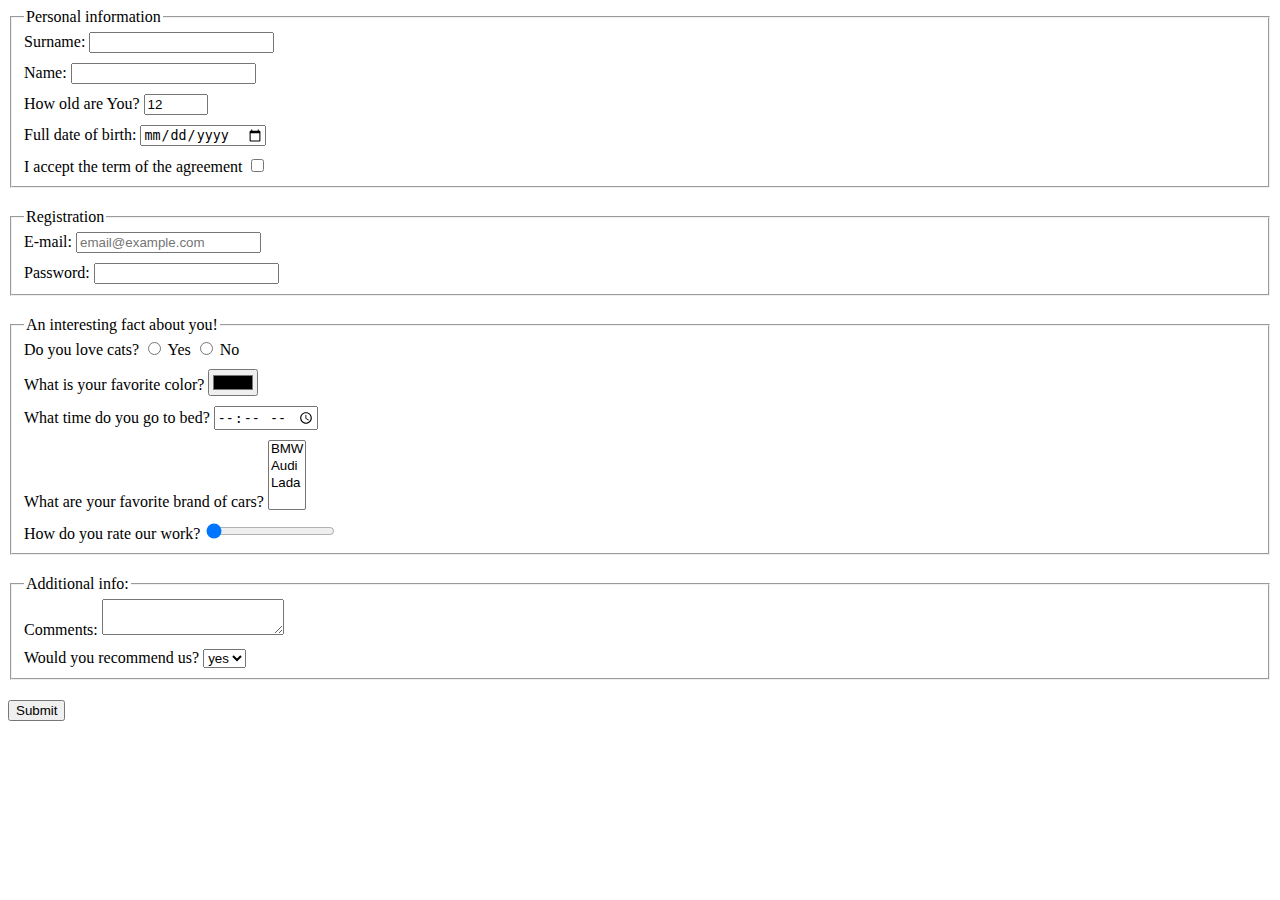
<file: index.html>
<!doctype html><html lang="en"><head><meta charset="UTF-8"><meta name="viewport" content="width=device-width, user-scalable=no, initial-scale=1.0, maximum-scale=1.0, minimum-scale=1.0"><meta http-equiv="X-UA-Compatible" content="ie=edge"><title>HTML Form</title><link rel="stylesheet" href="style.5d8f1fef.css"></head><body> <script type="text/javascript" src="main.e97352c4.js"></script> <form action="https://mate-academy-form-lesson.herokuapp.com/create-application" method="post"> <fieldset class="fieldset"> <legend>Personal information</legend> <label class="label" for="surname"> Surname: <input type="text" name="surname" id="surname"> </label> <label class="label" for="name"> Name: <input type="text" name="name" id="name"> </label> <label class="label" for="old"> How old are You? <input type="number" name="old" id="old" value="12" min="1" max="100"> </label> <label class="label" for="date"> Full date of birth: <input type="date" name="date" id="date"> </label> <label class="label" for="checkbox"> I accept the term of the agreement <input type="checkbox" name="checkbox" id="checkbox" required> </label> </fieldset> <fieldset class="fieldset"> <legend>Registration</legend> <label class="label" for="email"> E-mail: <input type="email" name="email" id="email" placeholder="email@example.com"> </label> <label class="label" for="pass"> Password: <input type="password" name="pass" id="pass" minlength="6" maxlength="12"> </label> </fieldset> <fieldset class="fieldset"> <legend>An interesting fact about you!</legend> <div class="div"> <label class="inline label"> Do you love cats? <label class="inline"> <input type="radio" name="love" id="yes"> Yes </label> <label class="inline label"> <input type="radio" name="love" id="no"> No </label> </label> </div> <label class="label" for="color"> What is your favorite color? <input type="color" name="color" id="color"> </label> <label class="label" for="time"> What time do you go to bed? <input type="time" name="time" id="time"> </label> <label class="label" for="cars"> What are your favorite brand of cars? <select name="cars" id="cars" multiple> <option value="BMW">BMW</option> <option value="Audi">Audi</option> <option value="Lada">Lada</option> </select> </label> <label class="label" for="range"> How do you rate our work? <input type="range" name="range" id="range" value="0"> </label> </fieldset> <fieldset class="fieldset"> <legend>Additional info:</legend> Comments: <textarea name="comments" id="comments" cols="20" rows="2" autocomplete="off">
        </textarea> <label class="recommend label" for="recommend"> Would you recommend us? <select name="recommend" id="recommend"> <option value="yes">yes</option> <option value="no">no</option> </select> </label> </fieldset> <button type="submit">Submit</button> </form> </body></html>
</file>
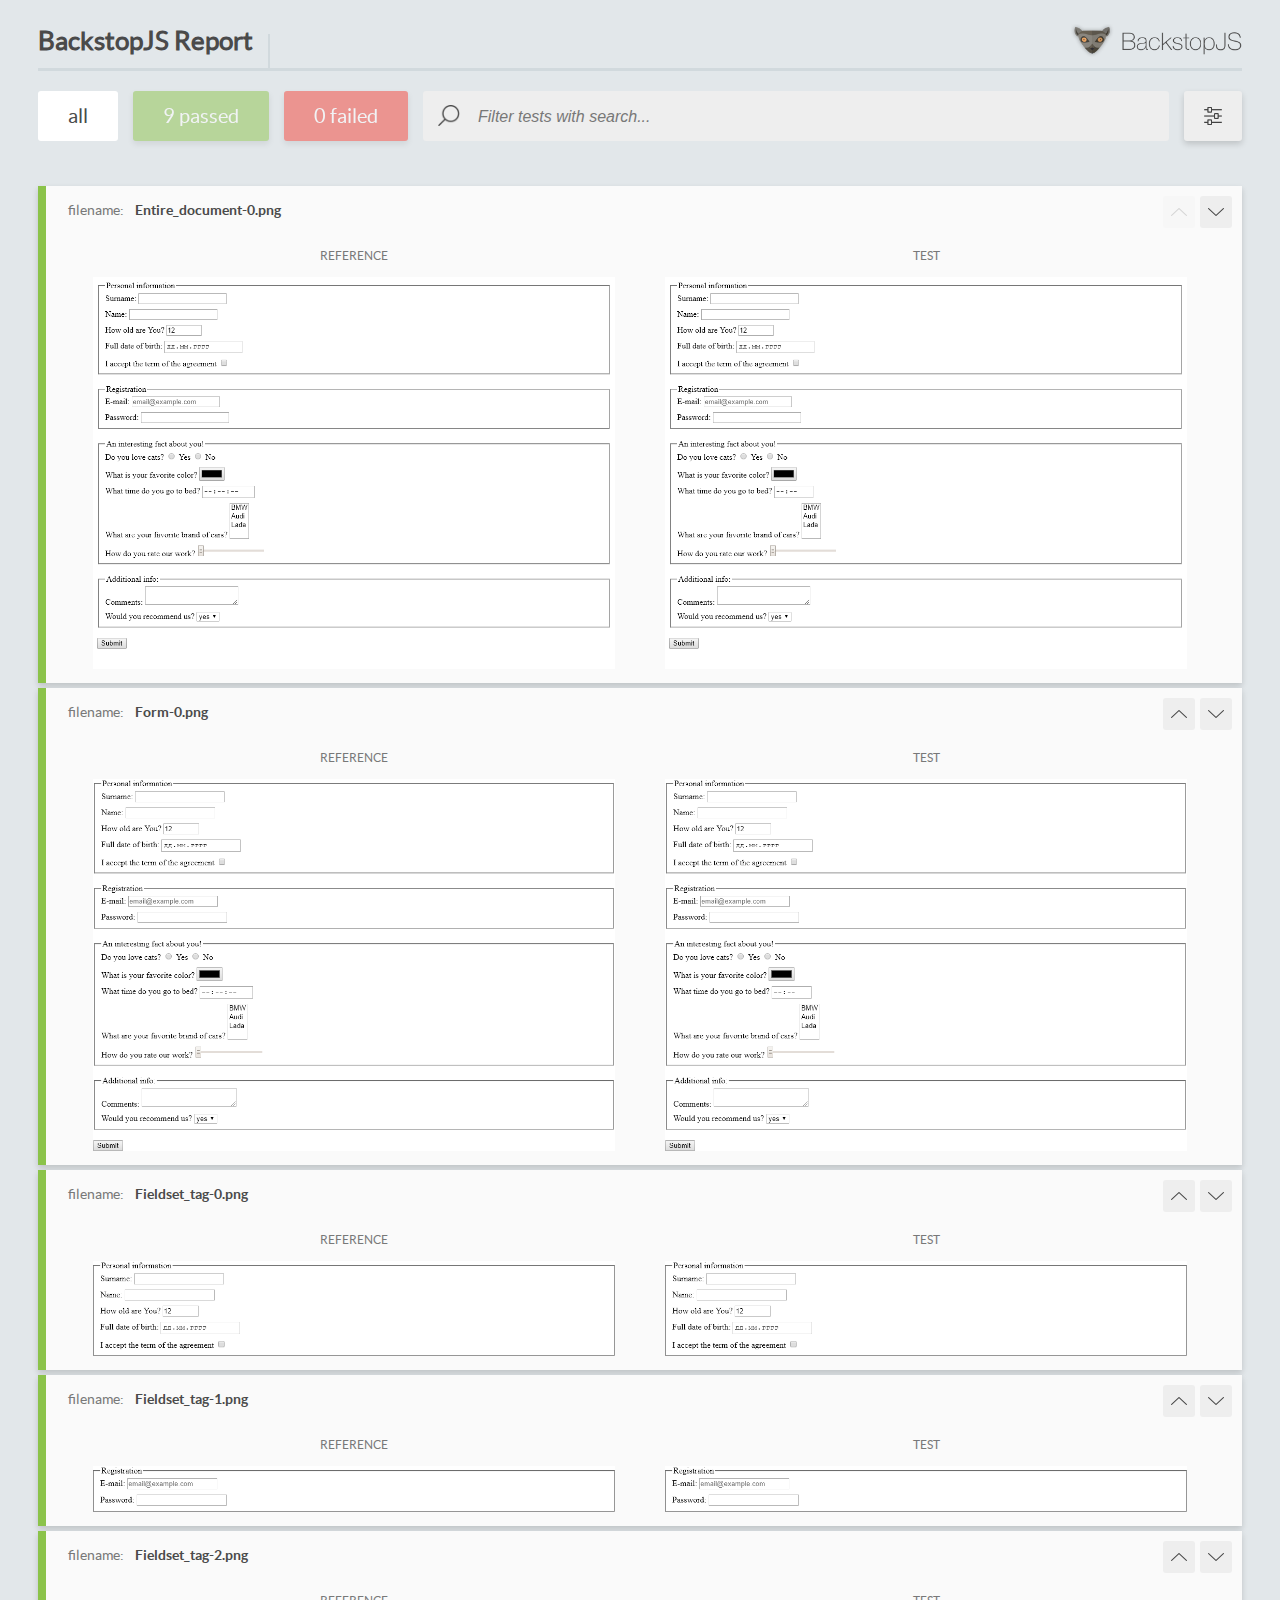
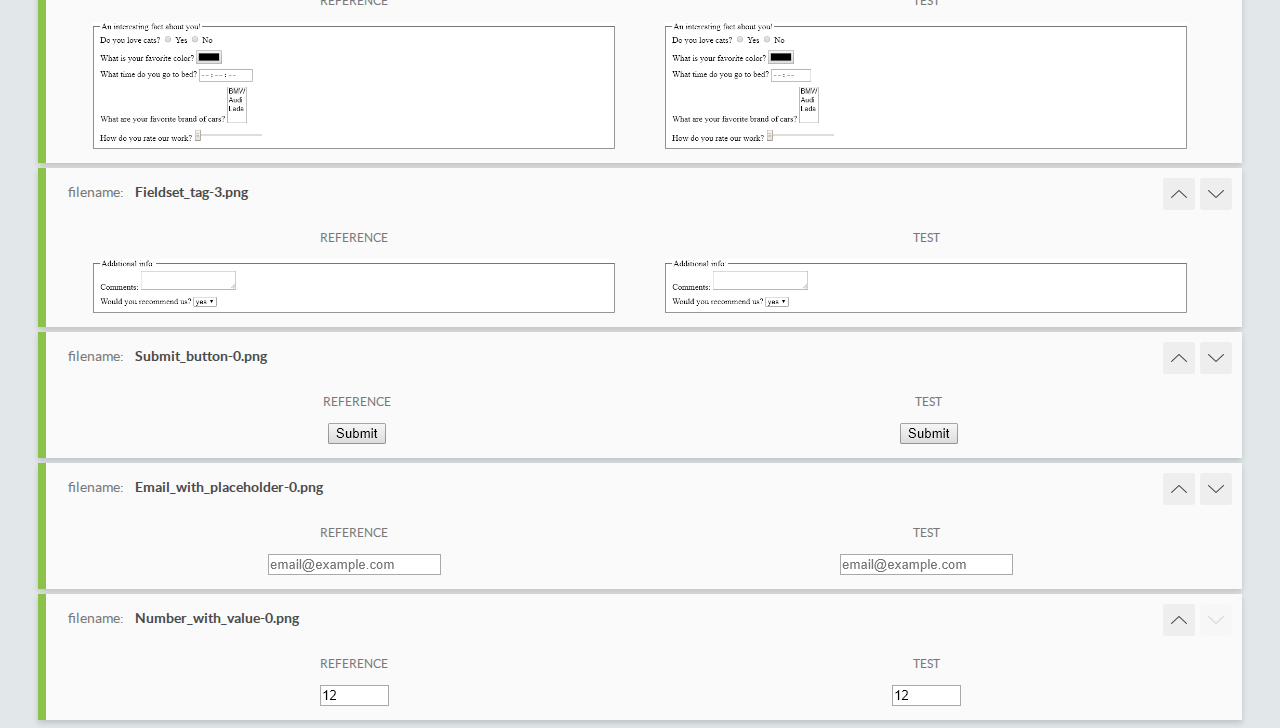
<file: report/html_report/index.html>
<!DOCTYPE html>
<html>
  <head>
    <meta charset="utf-8">
    <title>BackstopJS Report</title>

    <style>
      @font-face {
          font-family: 'latoregular';
          src: url('./assets/fonts/lato-regular-webfont.woff2') format('woff2'),
              url('./assets/fonts/lato-regular-webfont.woff') format('woff');
          font-weight: 400;
          font-style: normal;
      }
      @font-face {
          font-family: 'latobold';
          src: url('./assets/fonts/lato-bold-webfont.woff2') format('woff2'),
              url('./assets/fonts/lato-bold-webfont.woff') format('woff');
          font-weight: 700;
          font-style: normal;
      }

      .ReactModal__Body--open {
          overflow: hidden;
      }
      .ReactModal__Body--open .header {
        display: none;
      }

    </style>
  </head>
  <body style="background-color: #E2E7EA">
    <div id="root">

    </div>
    <script type="text/javascript">
      function report (report) { // eslint-disable-line no-unused-vars
        window.tests = report;
      }
    </script>
    <script type="text/javascript" src="config.js"></script>
    <script type="text/javascript" src="index_bundle.js"></script>
  </body>
</html>
</file>
<file: style.5d8f1fef.css>
.div,.label{display:block;margin-bottom:10px}.label:last-child{margin-bottom:0}.inline{display:inline;margin-bottom:10px}.fieldset{margin-bottom:20px}.recommend{margin-top:10px}
/*# sourceMappingURL=style.5d8f1fef.css.map */
</file>
